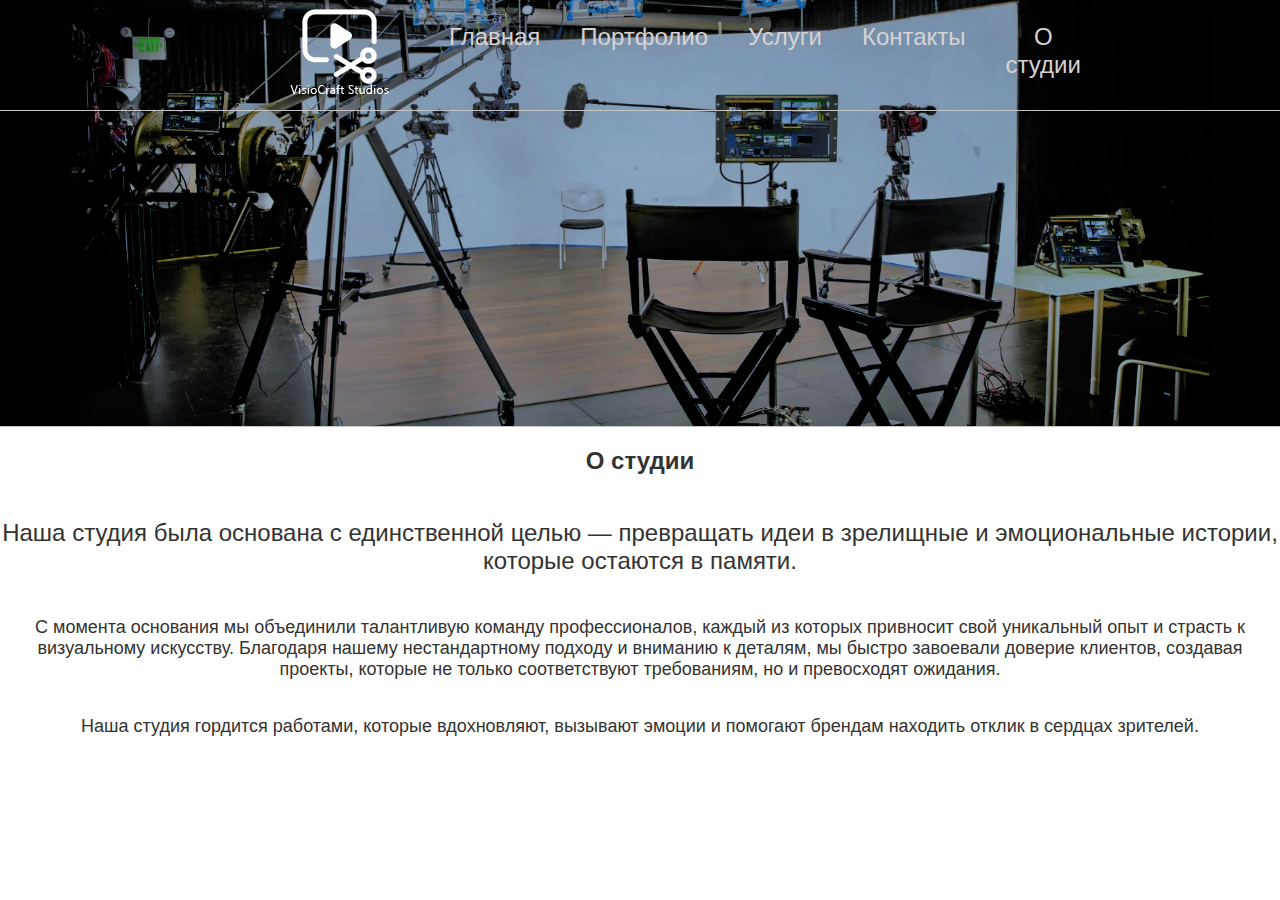
<file: about.html>
<!DOCTYPE html>
<html lang="en">
<head>
    <meta charset="UTF-8">
    <meta name="viewport" content="width=device-width, initial-scale=1.0">
    <title>Портфолио VisioCraft Studios</title>
    <link rel="stylesheet" href="css/style.css">
</head>

                                                                        <!--1 блок -->

<body class="about-page">
    <header>
        <div class="header-content">
            <img src="images/logo.png" alt="VisioCraft Studios Logo" >
            <nav>
                <ul>
                    <li><a href="index.html">Главная</a></li>
                    <li><a href="portfolio.html">Портфолио</a></li>
                    <li><a href="services.html">Услуги</a></li>
                    <li><a href="contacts.html">Контакты</a></li>
                    <li><a href="about.html">О студии</a></li>
                </ul>
            </nav>
        </div>
        <hr align="center" width="1500" size="1" color="#c5c5c5" />
    </header>

<div class="about">
    <div class="about-studio"></div>
        <h2>О студии</h2>
        <p class="about-studio_p_3">Наша студия была основана с единственной целью — превращать идеи в зрелищные и эмоциональные истории, которые остаются в памяти.</p>
        <p class="about-studio_p_4">С момента основания мы объединили талантливую команду профессионалов, каждый из которых привносит свой уникальный опыт и страсть к визуальному искусству. Благодаря нашему нестандартному подходу и вниманию к деталям, мы быстро завоевали доверие клиентов, создавая проекты, которые не только соответствуют требованиям, но и превосходят ожидания.</p>
        <p class="about-studio_p_4">Наша студия гордится работами, которые вдохновляют, вызывают эмоции и помогают брендам находить отклик в сердцах зрителей.</p>
    </div>
</div>


</body>
</file>
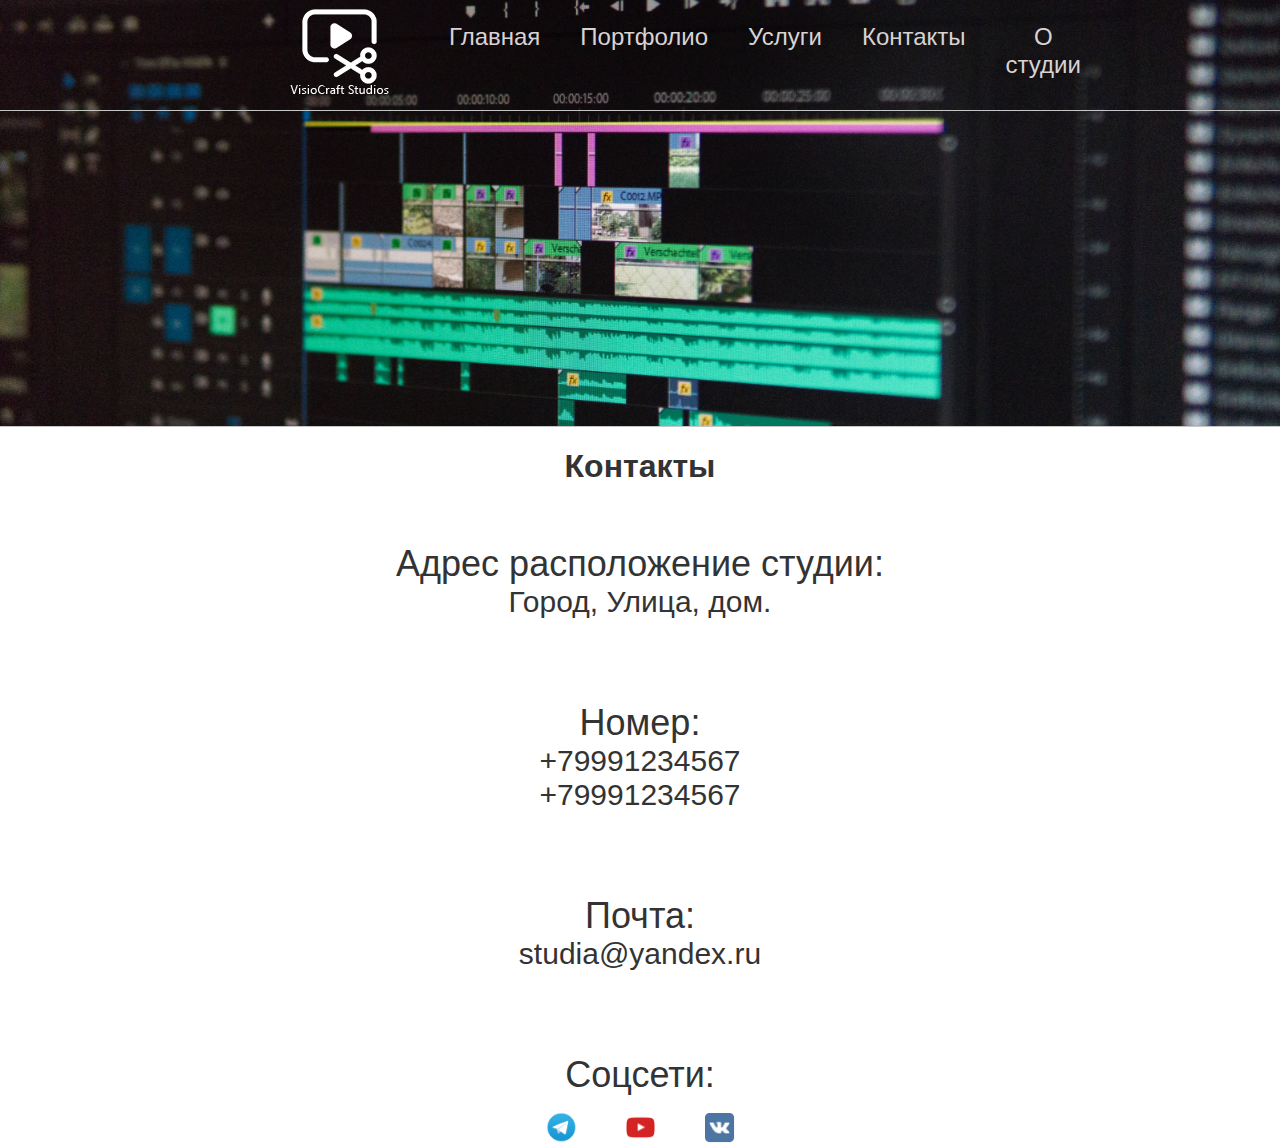
<file: contacts.html>
<!DOCTYPE html>
<html lang="en">
<head>
    <meta charset="UTF-8">
    <meta name="viewport" content="width=device-width, initial-scale=1.0">
    <title>Портфолио VisioCraft Studios</title>
    <link rel="stylesheet" href="css/style.css">
</head>

                                                                        <!--1 блок -->

<body class="contacts-page">
    <header>
        <div class="header-content">
            <img src="images/logo.png" alt="VisioCraft Studios Logo" >
            <nav>
                <ul>
                    <li><a href="index.html">Главная</a></li>
                    <li><a href="portfolio.html">Портфолио</a></li>
                    <li><a href="services.html">Услуги</a></li>
                    <li><a href="contacts.html">Контакты</a></li>
                    <li><a href="about.html">О студии</a></li>
                </ul>
            </nav>
        </div>
        <hr align="center" width="1500" size="1" color="#c5c5c5" />
    </header>



<div class="contacts">
    <div class="contact-info"></div>
        <h1>Контакты</h1>
        <p class="contact-info_p_1">Адрес расположение студии:</p>
        <p class="contact-info_p_2">Город, Улица, дом.</p>

        <p class="contact-info_p_1">Номер:</p>
        <p class="contact-info_p_2">+79991234567<br> +79991234567</p>

        <p class="contact-info_p_1">Почта:</p>
        <p class="contact-info_p_2">studia@yandex.ru</p>

        <p class="contact-info_p_1" style="text-align: center;">Cоцсети:</p>
        <div class="social-icons">
            <a href="#"><img src="/images/contact/telegram-icon.png" alt="Telegram"></a>
            <a href="#"><img src="images/contact/youtube-icon.png" alt="YouTube"></a>
            <a href="#"><img src="images/contact/vk-icon.png" alt="VK"></a>
        </div>
    </div>
</div>




</body>
</file>
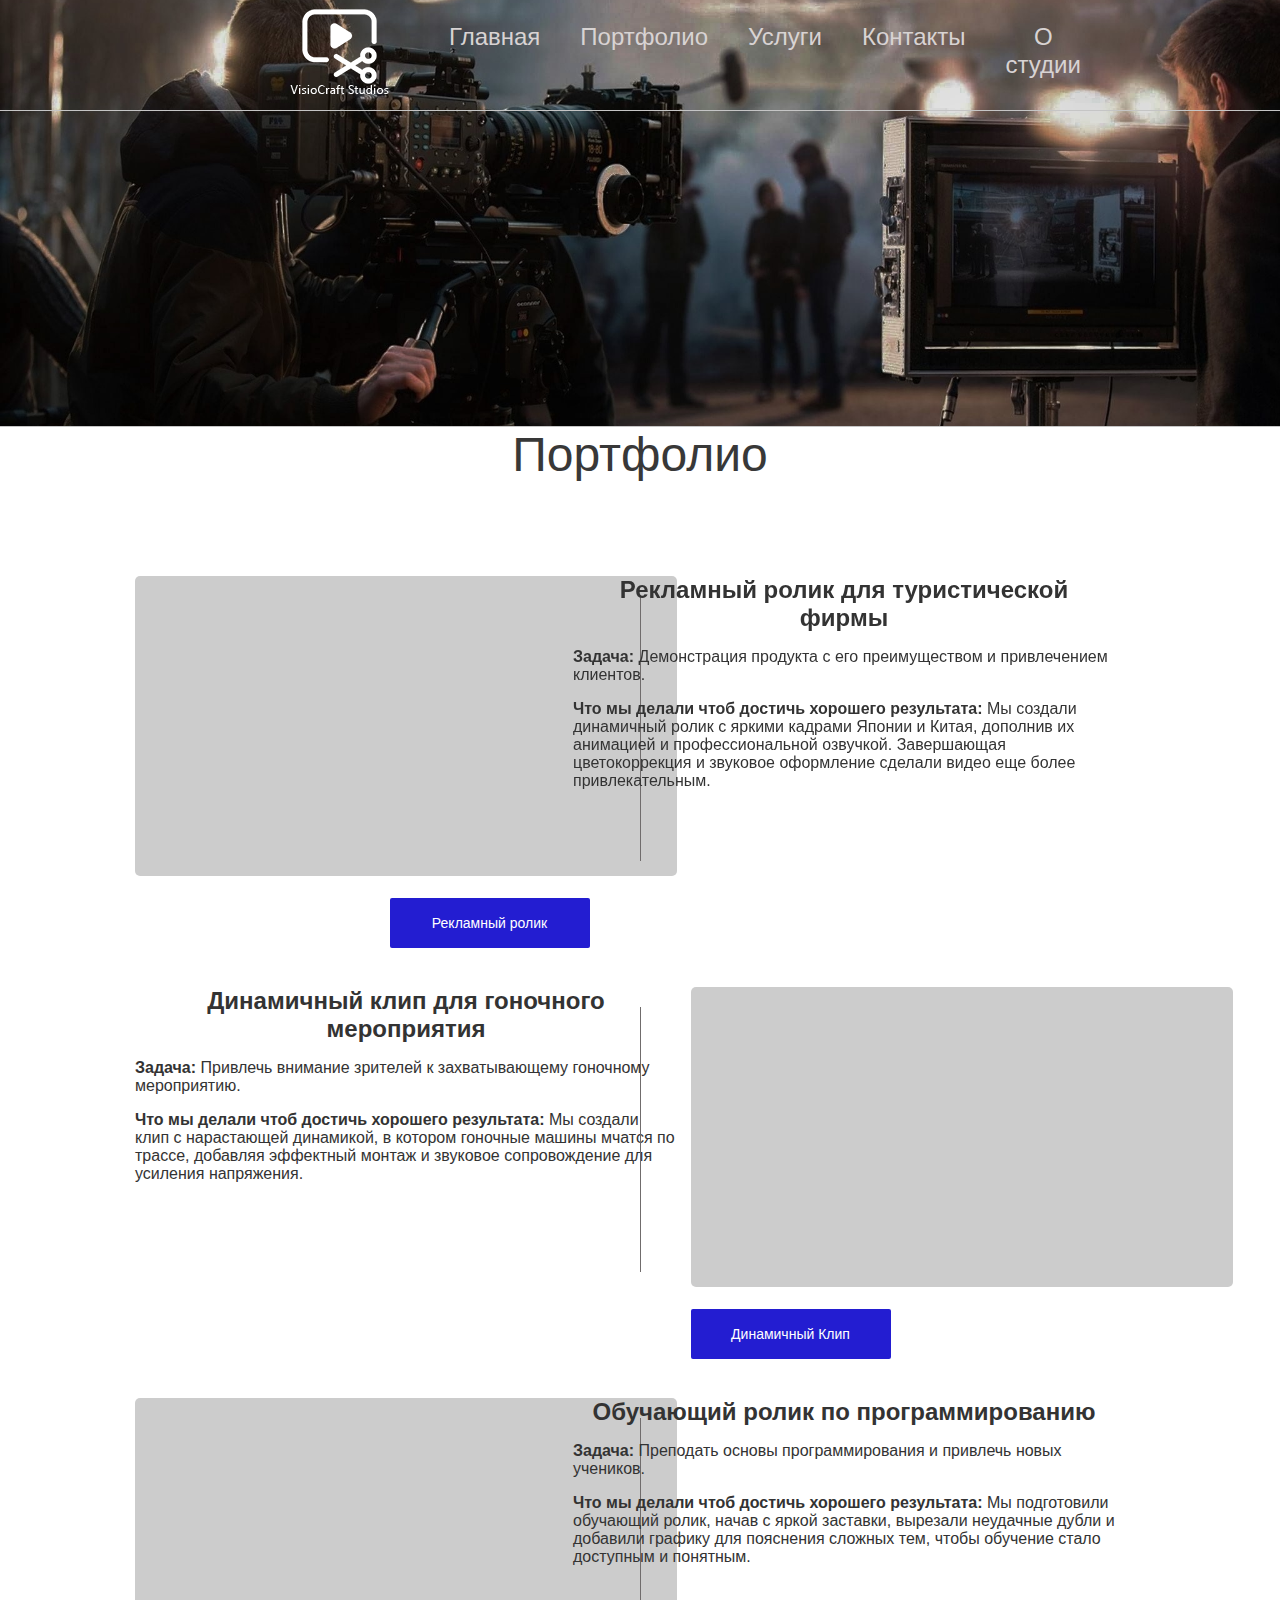
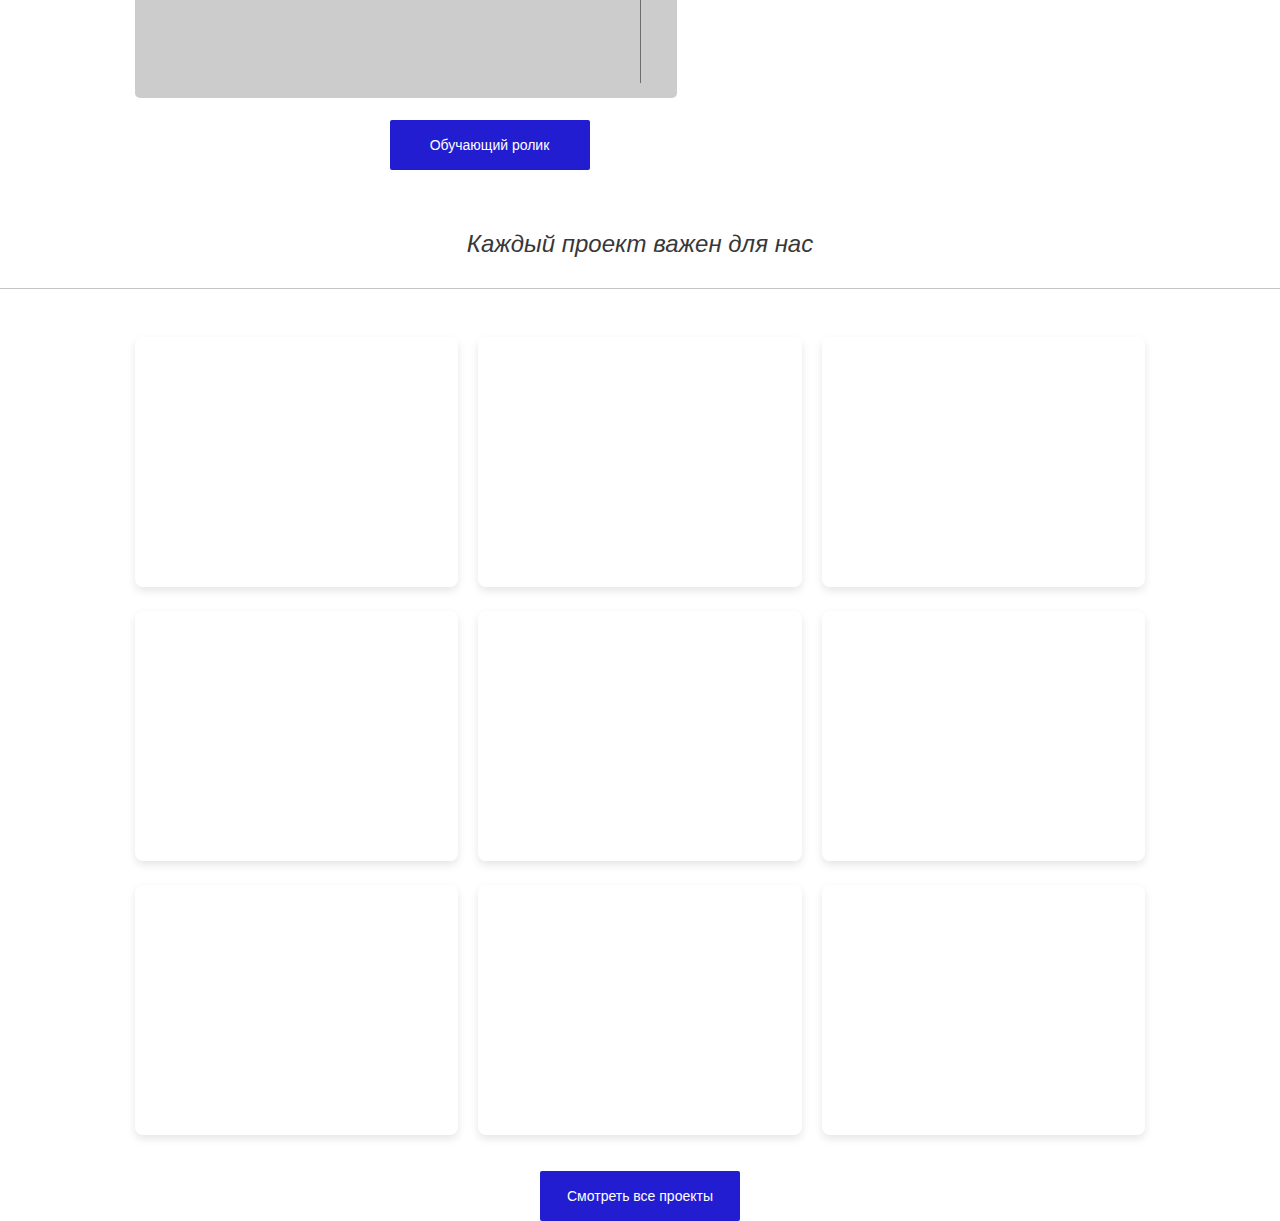
<file: portfolio.html>
<!DOCTYPE html>
<html lang="en">
<head>
    <meta charset="UTF-8">
    <meta name="viewport" content="width=device-width, initial-scale=1.0">
    <title>Портфолио VisioCraft Studios</title>
    <link rel="stylesheet" href="css/style.css">
</head>

                                                                        <!--1 блок -->

<body class="portfolio-page">
    <header>
        <div class="header-content">
            <img src="images/logo.png" alt="VisioCraft Studios Logo" >
            <nav>
                <ul>
                    <li><a href="index.html">Главная</a></li>
                    <li><a href="portfolio.html">Портфолио</a></li>
                    <li><a href="services.html">Услуги</a></li>
                    <li><a href="contacts.html">Контакты</a></li>
                    <li><a href="about.html">О студии</a></li>
                </ul>
            </nav>
        </div>
        <hr align="center" width="1500" size="1" color="#c5c5c5" />
    </header>

                                                                           <!--2 блок -->

    <!-- Portfolio Section -->
    <section id="portfolio">
        <h2>Портфолио</h2>
        <!--1 ролик-->
        <div class="portfolio-item">
            <div class="portfolio-media">
                <div class="media-placeholder">
                    <iframe src="https://www.youtube.com/embed/Ua5UARWRYLA" allowfullscreen></iframe>
                </div>
                <a href="#" class="btn_3" >Рекламный ролик</a>
            </div>
            <div class="vertical-line"></div>   <!--Вертикальная линия-->
            <div class="portfolio-description portfolio-description_1">
                <h3>Рекламный ролик для туристической фирмы</h3>
                <p><strong>Задача:</strong> Демонстрация продукта с его преимуществом и привлечением клиентов.</p>
                <p><strong>Что мы делали чтоб достичь хорошего результата:</strong> Мы создали динамичный ролик с яркими кадрами Японии и Китая, дополнив их анимацией и профессиональной озвучкой. Завершающая цветокоррекция и звуковое оформление сделали видео еще более привлекательным.</p>
            </div>
        </div>
        <!--конец 1 ролик-->
        <!----------------->
        <!--2 ролик-->
        <div class="portfolio-item">
            <div class="portfolio-description">
                <h3>Динамичный клип для гоночного мероприятия</h3>
                <p><strong>Задача:</strong> Привлечь внимание зрителей к захватывающему гоночному мероприятию.</p>
                <p><strong>Что мы делали чтоб достичь хорошего результата:</strong> Мы создали клип с нарастающей динамикой, в котором гоночные машины мчатся по трассе, добавляя эффектный монтаж и звуковое сопровождение для усиления напряжения.</p>
            </div>
            <div class="vertical-line"></div>   <!--Вертикальная линия-->
            <div class="portfolio-media">
                <div class="media-placeholder">
                    <iframe src="https://www.youtube.com/embed/Ua5UARWRYLA" allowfullscreen></iframe>
                </div>
                <a href="#" class="btn_2">Динамичный Клип </a>
            </div>
        </div>
        <!-- конец 2 ролик-->
        <!----------------->
        <!--3 ролик-->
        <div class="portfolio-item">
            <div class="portfolio-media">
                <div class="media-placeholder">
                    <iframe src="https://www.youtube.com/embed/Ua5UARWRYLA" allowfullscreen></iframe>
                </div>
                <a href="#" class="btn_3" >Обучающий ролик</a>
            </div>
            <div class="vertical-line"></div>   <!--Вертикальная линия-->
            <div class="portfolio-description portfolio-description_1">
                <h3>Обучающий ролик по программированию</h3>
                <p><strong>Задача:</strong> Преподать основы программирования и привлечь новых учеников.</p>
                <p><strong>Что мы делали чтоб достичь хорошего результата:</strong> Мы подготовили обучающий ролик, начав с яркой заставки, вырезали неудачные дубли и добавили графику для пояснения сложных тем, чтобы обучение стало доступным и понятным.</p>
            </div>
        </div>
        <!-- конец 3 ролик-->
    </section>

                                                                        <!--3 блок -->

<section id="portfolio-grid">
    <h2><i>Каждый проект важен для нас</i></h2>
    <hr align="center" width="1500" size="1" color="#c5c5c5" style="margin-bottom: 48px;"/>
    <div class="portfolio-grid-container">
        <div class="portfolio-grid-item">
<!--Например, если у вас есть видео на YouTube, его ссылка будет выглядеть так: https://www.youtube.com/watch?v=dQw4w9WgXcQ.
Вам нужно извлечь часть ссылки после watch?v= и вставить её в строку https://www.youtube.com/embed/.-->
            <iframe src="https://www.youtube.com/embed/Ua5UARWRYLA" allowfullscreen></iframe>
        </div>
        <div class="portfolio-grid-item">
            <iframe src="https://www.youtube.com/embed/Ua5UARWRYLA" allowfullscreen></iframe>
        </div>
        <div class="portfolio-grid-item">
            <iframe src="https://www.youtube.com/embed/Ua5UARWRYLA" allowfullscreen></iframe>
        </div>
        <div class="portfolio-grid-item">
            <iframe src="https://www.youtube.com/embed/Ua5UARWRYLA" allowfullscreen></iframe>
        </div>
        <div class="portfolio-grid-item">
            <iframe src="https://www.youtube.com/embed/Ua5UARWRYLA" allowfullscreen></iframe>
        </div>
        <div class="portfolio-grid-item">
            <iframe src="https://www.youtube.com/embed/Ua5UARWRYLA" allowfullscreen></iframe>
        </div>
        <div class="portfolio-grid-item">
            <iframe src="https://www.youtube.com/embed/Ua5UARWRYLA" allowfullscreen></iframe>
        </div>
        <div class="portfolio-grid-item">
            <iframe src="https://www.youtube.com/embed/Ua5UARWRYLA" allowfullscreen></iframe>
        </div>
        <div class="portfolio-grid-item">
            <iframe src="https://www.youtube.com/embed/Ua5UARWRYLA" allowfullscreen></iframe>
        </div>
    </div>
    <a href="#" class="btn btn_4">Смотреть все проекты</a>
</section>
</body>
</html>
</file>
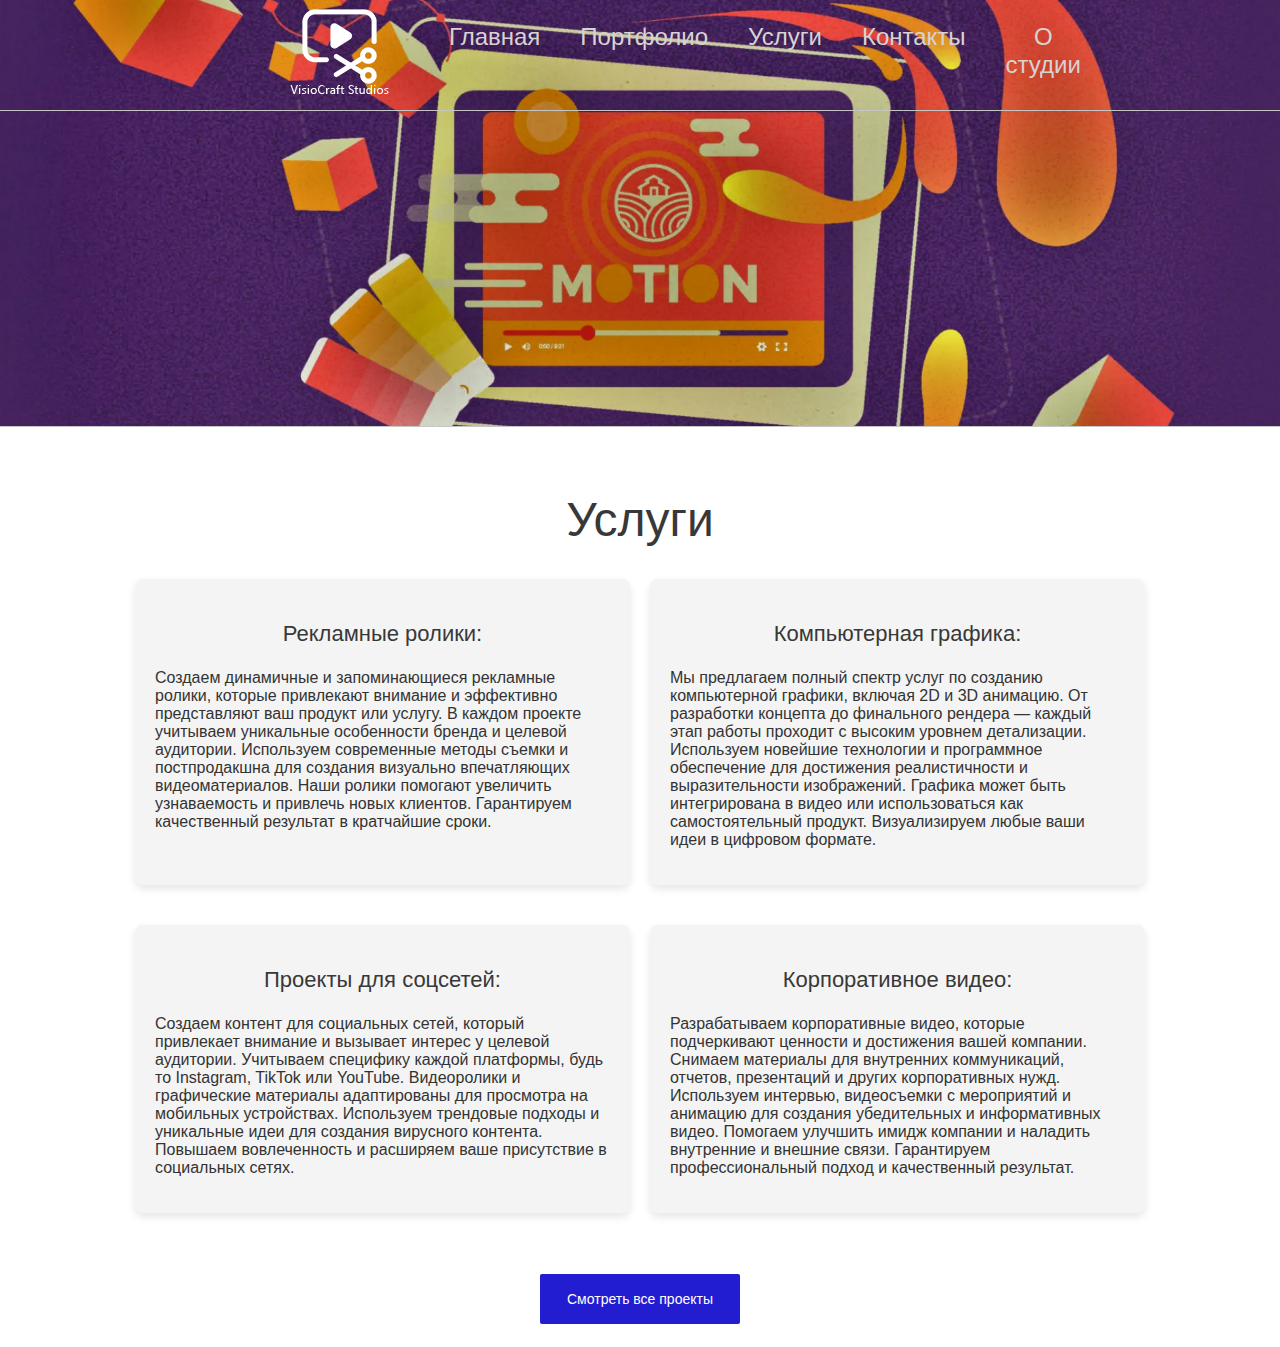
<file: services.html>
<!DOCTYPE html>
<html lang="en">
<head>
    <meta charset="UTF-8">
    <meta name="viewport" content="width=device-width, initial-scale=1.0">
    <title>Портфолио VisioCraft Studios</title>
    <link rel="stylesheet" href="css/style.css">
</head>

                                                                        <!--1 блок -->

<body class="services-page">
    <header>
        <div class="header-content">
            <img src="images/logo.png" alt="VisioCraft Studios Logo" >
            <nav>
                <ul>
                    <li><a href="index.html">Главная</a></li>
                    <li><a href="portfolio.html">Портфолио</a></li>
                    <li><a href="services.html">Услуги</a></li>
                    <li><a href="contacts.html">Контакты</a></li>
                    <li><a href="about.html">О студии</a></li>
                </ul>
            </nav>
        </div>
        <hr align="center" width="1500" size="1" color="#c5c5c5" />
    </header>
    
<section id="services">
    <h2>Услуги</h2>
    <div class="services-container">
        <div class="service">
            <h3>Рекламные ролики:</h3>
            <p>Создаем динамичные и запоминающиеся рекламные ролики, которые привлекают внимание и эффективно представляют ваш продукт или услугу. В каждом проекте 
                учитываем уникальные особенности бренда и целевой аудитории. Используем 
                современные методы съемки и постпродакшна для создания визуально
                впечатляющих видеоматериалов. Наши ролики помогают увеличить узнаваемость 
                и привлечь новых клиентов. Гарантируем качественный результат в кратчайшие сроки.</p>
        </div>
        <div class="service">
            <h3>Компьютерная графика:</h3>
            <p>Мы предлагаем полный спектр услуг по созданию компьютерной графики, 
                включая 2D и 3D анимацию. От разработки концепта до 
                финального рендера — каждый этап работы проходит с высоким уровнем 
                детализации. Используем новейшие технологии и программное обеспечение
                для достижения реалистичности и выразительности изображений. Графика 
                может быть интегрирована в видео или использоваться как самостоятельный 
                продукт. Визуализируем любые ваши идеи в цифровом формате.</p>
        </div>
        <div class="service">
            <h3>Проекты для соцсетей:</h3>
            <p>Создаем контент для социальных сетей, который привлекает внимание и 
                вызывает интерес у целевой аудитории. Учитываем специфику каждой 
                платформы, будь то Instagram, TikTok или YouTube. Видеоролики и графические 
                материалы адаптированы для просмотра на мобильных устройствах. Используем 
                трендовые подходы и уникальные идеи для создания вирусного контента. 
                Повышаем вовлеченность и расширяем ваше присутствие в социальных сетях.</p>
        </div>
        <div class="service">
            <h3>Корпоративное видео:</h3>
            <p>Разрабатываем корпоративные видео, которые подчеркивают ценности и 
                достижения вашей компании. Снимаем материалы для внутренних коммуникаций, 
                отчетов, презентаций и других корпоративных нужд. Используем интервью, 
                видеосъемки с мероприятий и анимацию для создания убедительных и 
                информативных видео. Помогаем улучшить имидж компании и наладить 
                внутренние и внешние связи. Гарантируем профессиональный подход и 
                качественный результат.</p>
        </div>
    </div>
    <a href="#" class="btn btn_5">Смотреть все проекты</a>
</section>
</body>
</file>
<file: css/style.css>
body {
    font-family: 'Segoe UI', sans-serif;
    margin: 0;/*Обнуление гостовых отступов */
    padding: 0;
    color: #333;
}

                                                                            /*--- 1 блок ---*/
header {
  /*  background: url('../images/header-bg.jpg') no-repeat center center/cover; no-repeat - Указывает, что изображение не будет повторяться (не будет дублироваться) по горизонтали или вертикали.*/
/*
Первое center указывает, что изображение должно быть выровнено по центру горизонтально (вдоль оси X).
Второе center указывает, что изображение должно быть выровнено по центру вертикально (вдоль оси Y).
cover - увелечение или уменьшение изображение чтоб полностью покрывать элемент, не выходя за его границы.
*/
    position: relative;
    color: white;
    width: 100%;        /*ширина*/
    height: 768px;  /*высота*/
    padding: 0px 0px;     /* Отступ от верха(5px) и бока(0) */
    text-align: center;
    overflow: hidden; /* Скрыть излишки контента */
    
}

.video-container {
    position: absolute;  /* Абсолютное позиционирование */
    top: 0;              /* Начало контейнера на самом верху */
    left: 0;             /* Начало контейнера с самого левого края */
    width: 100%;         /* Ширина контейнера на весь экран */
    height: 100%;        /* Высота контейнера на весь экран */
    z-index: -1;         /* Отправляем контейнер на задний план, под основной контент */
    background: url('../images/header-bg.jpg') no-repeat center center/cover; /* Задний фон изображение */
}

#bg-video {
    width: 100%;
    height: 100%;
    object-fit: cover; /* Видео будет масштабироваться и обрезаться, чтобы заполнить блок */
    z-index: -1; /* Разместить видео за другими элементами */
}

.header-content { 
    display: flex;
    justify-content: space-between;
    align-items: center;
    padding: 7px 290px;     /*Отступ от верха и ,бока*/
    
    position: relative;
    z-index: 2; /* Поднимаем контент над видео */
    
}

.header-content nav ul {
    display: flex; /*из столбца в строчку ссылки*/
    list-style-type: none;  /*Убирает маркеры спсиска*/
    
}
/*Ссылки*/
.header-content nav ul li {     
    font-size: 24px;    /*Размер шрифта*/
    margin: 0 20px;     /*Отступы сначало сверху и слева и справа*/
    
}

.header-content nav ul li a {
    color: #d8d3d3;
    text-decoration: none;  /*Убирает подчеркивание ссылок*/
    font-weight: 400;/*толщина шрифта*/
}

.header-text {
    position: relative;
    z-index: 2;          /* Поднимаем текст над видео */
}

.header-text h1 {
    font-size: 60px; 
    line-height: 100px; /*Расстояние в межстрочие*/
    margin-top: 60px; /*Отступ от верха*/
    margin-bottom: 60px; /*отступ от низа*/
    font-weight: 600;/*толщина шрифта*/
}


.header-text p {
    font-size: 14px;
    max-width: 600px;   /*Ограничение расширение текста*/
    margin: 0 auto 20px;
    margin-top: 60px; /*Отступ от верха*/
    margin-bottom: 60px; /*отступ от низа*/
}

.btn {
    margin-top: 40px; /*Отступ от верха*/
    background-color: #231dd1; /* Цвет фона кнопки */
    color: white; /* Цвет текста */
    width: 200px; /* Ширина кнопки */
    height: 50px; /* Высота кнопки */
    font-size: 14px; /* Размер шрифта */
    text-align: center; /* Выравнивание текста по центру */
    line-height: 50px; /* Выравнивание текста по вертикали */
    text-decoration: none; /* Убираем подчеркивание текста */
    border-radius: 2px; /* Скругленные углы */
    display: inline-block; /* Делаем кнопку блочным элементом */
}

                                                                            /*--- 2 блок ---*/

#portfolio {
    padding: 0px 0;
    text-align: center;
    background-color: white;
}

#portfolio h2 {
    font-size: 48px; 
    font-weight: 500;/*толщина шрифта*/
    color: #383838;
    margin: 0; /*Отступы сначало сверху и слева и справа*/
    margin-top: 0px; /*Отступ от верха*/
    margin-bottom: 94px; /*отступ от низа*/
}

.portfolio-item {
    display: flex;
    position: relative; /*(позиционируется от блока а не от основного HTML документа) Относительное позиционирование контейнера для корректного использования абсолютного позиционирования внутри него */
    justify-content: space-between;/* Равное пространство между элементами */
    margin-bottom: 30px;
    padding: 0 135px;
    background-color: white;
    border-radius: 8px;
    margin: 0px;
    /*box-shadow: 0 4px 8px rgba(0,0,0,0.1);    Тень*/
    margin-bottom: 39px;
}

.portfolio-description {
    width: 542px; /* Ширина  */
    height: 372px; /* Высота  */
}
.portfolio-description_1{
    position: relative;
    right: 30px;
}

.portfolio-description h3{
    margin: 0;
    font-size: 24px; 
}

.portfolio-description p{
    text-align: left;
}
/*Вертикальная линия*/
.vertical-line {
    position: absolute;
    top: 20px;
    left: 50%;
    
    height: 265px; /* Высота линии */
    width: 1px; /* Ширина линии */
    background-color: #706c6c; /* Цвет линии */
    margin: 0 auto; /* Выравнивание по центру */
    
}

.portfolio-media {
    width: 45%;
    padding: 0px;
}
/*Кнопка для 2 блока портфолио*/
.btn_2 {
    margin-top: 18px; /*Отступ от верха*/
    background-color: #231dd1; /* Цвет фона кнопки */
    color: white; /* Цвет текста */
    width: 200px; /* Ширина кнопки */
    height: 50px; /* Высота кнопки */
    font-size: 14px; /* Размер шрифта */
    text-align: center; /* Выравнивание текста по центру */
    line-height: 50px; /* Выравнивание текста по вертикали */
    text-decoration: none; /* Убираем подчеркивание текста */
    border-radius: 2px; /* Скругленные углы */
    display: block; /* Делаем кнопку блочным элементом */
    float: left;
}

.btn_3{
    margin-top: 18px; /*Отступ от верха*/
    background-color: #231dd1; /* Цвет фона кнопки */
    color: white; /* Цвет текста */
    width: 200px; /* Ширина кнопки */
    height: 50px; /* Высота кнопки */
    font-size: 14px; /* Размер шрифта */
    text-align: center; /* Выравнивание текста по центру */
    line-height: 50px; /* Выравнивание текста по вертикали */
    text-decoration: none; /* Убираем подчеркивание текста */
    border-radius: 2px; /* Скругленные углы */
    display: block; /* Делаем кнопку блочным элементом */
    float: right;
}



.media-placeholder iframe{
    background-color: #ccc;
    width: 542px; /* Ширина  */
    height: 300px; /* Высота  */
    border-radius: 5px;
    border: none;
}
                                                                            /*--- 3 блок ---*/
#portfolio-grid {
padding: 0px 0;
background-color: #fff;
text-align: center;
}

#portfolio-grid h2 {
    font-size: 24px;
    margin: 0px;
    margin-top: 60px; /*Отступ от верха*/
    margin-bottom: 30px; /*отступ низа*/
    font-weight: 500;/*толщина шрифта*/
    color: #383838;
}

.portfolio-grid-container {
    display: grid; /*создает сетку*/
    grid-template-columns: repeat(3, 1fr); /* 3 столбца и 1fp одинаковой ширины */
    gap: 20px; /* Отступ между элементами строками и столбцами */
    padding: 0 135px;
}

.portfolio-grid-item iframe {
    width: 100%;
    height: 250px; /* Увеличенная высота для лучшего отображения */
    border-radius: 8px;
    border: none;
    box-shadow: 0 4px 8px rgba(0,0,0,0.1);
}

.btn_4{
    margin-top: 32px;
}
                                                                            /*--- 4 блок ---*/
#services {
    padding: 0px 0;
    background-color: #fff;
    text-align: center;
}

#services h2 {
    margin-top: 65px;
    margin-bottom: 32px;
    font-size: 48px; 
    font-weight: 500;/*толщина шрифта*/
    color: #383838;
}

.services-container {
    display: grid;
    grid-template-columns: repeat(2, 1fr); /* Два столбца одинаковой ширины */
    gap: 20px; /* Отступ между элементами строками и столбцами */
    padding: 0 135px; /* Отступы по бокам */
}

.services-container h3{
    font-size: 22px;
    font-weight: 500;/*толщина шрифта*/
    color: #383838;
}

.services-container p{
    text-align: left;
}

.service {
    background-color: #f4f4f4; /* Добавьте фон для лучшей видимости блоков */
    padding: 20px;
    border-radius: 8px; /* Скругление углов */
    box-shadow: 0 4px 8px rgba(0,0,0,0.1); /* Легкая тень для выделения блоков */
    margin-bottom: 20px;
}

.btn_5{
    margin-top: 41px;
    margin-bottom: 23px;
}

                                                                            /*--- 5 блок ---*/

#contacts {
    display: flex;
    justify-content: space-between; /* Разделяет блоки по бокам */
    position: relative; /*(позиционируется от блока а не от основного HTML документа) Относительное позиционирование контейнера для корректного использования абсолютного позиционирования внутри него */
    height: 800px;
    padding: 0px 135px; /* Добавляет отступы по бокам */
    background-color: #f4f4f4;
    border-top: 1px solid #c5c5c5; /*  границу */
}

/*Вертикальная линия*/
.vertical-line_1 {
    position: absolute;
    top: 46px;
    left: 50%;
    
    height: 700px; /* Высота линии */
    width: 1px; /* Ширина линии */
    background-color: #706c6c; /* Цвет линии */
    margin: 0 auto; /* Выравнивание по центру */
    
}

#contacts .contact-info, 
#contacts .about-studio {
    width: 45%; /* Ширина каждого блока, чтобы они занимали по 45% от ширины контейнера */
}

.contact-info_p_1{
    font-size: 36px;
    margin-bottom: 0px;
    font-weight: 500;/*толщина шрифта*/

}

.contact-info_p_2{
    font-size: 30px;
    margin-top: 0px;
    margin-bottom: 47px;
}

.about-studio_p_3{
    font-size: 24px;
    font-weight: 500;
}

.about-studio_p_4{
    font-size: 18px;

}

#contacts h2 {
    margin-top: 21px;
    margin-bottom: 71px;
    font-size: 48px;
    font-weight: 500;
    text-align: center;
    color: #383838;
}

/* #contacts p {
    margin-bottom: 15px;
    font-size: 16px;
    line-height: 1.5;
    color: #333;
} */

#contacts .social-icons {
    display: flex;
    gap: 25px; /* Расстояние между иконками */
    margin-top: 35px;
    justify-content: center; /* Центрирование иконок по горизонтали */
}

#contacts .social-icons a {
    display: inline-block;
}

#contacts .social-icons img {
    width: 80px; /* Размер иконок */
    height: 80px;

}

                                                                      /*--- 6 блок ---*/
footer {
    background-color: #262626;
    color: white;
    padding: 8px 135px; /* Добавляет отступы по бокам */
}

.footer-container {
    display: flex;
    justify-content: space-between; /* Разделяет столбики по бокам */

}

.footer-column {
    width: 30%; /* Ширина каждого столбика, чтобы они равномерно распределялись */
}

.footer-column h3 {
    margin-top: 0px;
    margin-bottom: 15px;
    font-size: 30px;
    font-weight: 600;
    color: #fff;
}

.footer-column p {
    margin-bottom: 15px;
    font-size: 16px;
    line-height: 1.5;
    color: #ddd;
}

.footer-column h4 {
    margin-top: 4px;
    margin-bottom: 0px;
    font-size: 24px;
    font-weight: 500;
    color: #fff;

    display: flex;
    align-items: center;
    justify-content: center;
}

.case{
    display: flex;
}
.case p{
    display: flex;
    justify-content: center;
    align-items: center;
}

.footer-logo {
    display: block;
    margin: 5px 25px 0px 8px; /* Центрирует логотип и добавляет отступы верх,право,низ,лево*/
    
}

footer nav ul {
    display: flex; /*из столбца в строчку ссылки*/
    list-style-type: none;
    padding: 0;
    margin: 0 9px 0px ;
    gap: 20px; /*расстояние между ними*/
}

footer nav ul li {
    font-size: 18px;
    margin: 14px 0px 0px; /* Вертикальное расстояние между пунктами */
}

footer nav ul li a {
    color: white;
    text-decoration: none;
}

.footer-column_p{
    color: #ddd;
}

.footer-column_p p{
    margin-bottom: 15px;
    font-size: 24px;
    line-height: 1.5;
    margin: 0px;
}

.social-icons {
    display: flex;
    justify-content: left; /* Центрирование иконок социальных сетей */
    gap: 48px; /* Расстояние между иконками */
    margin-top: 16px;
}

.social-icons img {
    width: 31px; /* Размер иконок */
    height: 31px;
}

                                                                      /*--- Портфолио ---*/
                                                                      
/* Переопределяем фон для страницы портфолио */
body.portfolio-page header {
    /*background: white;  Устанавливаем белый фон */
    background: url('../images/portfolio-bg.jpg') no-repeat center center/cover;
    height: 426px;  /*высота*/

    /* Добавление нижней границы */
    border-bottom: 1px solid #c5c5c5; /* Толщина 2px, цвет #c5c5c5, стиль solid (сплошная линия) */
}

                                                                      /*--- Услуги ---*/

body.services-page header {
    /*background: white;  Устанавливаем белый фон */
    background: url('../images/services-bg.png') no-repeat center center/cover;
    height: 426px;  /*высота*/

    /* Добавление нижней границы */
    border-bottom: 1px solid #c5c5c5; /* Толщина 2px, цвет #c5c5c5, стиль solid (сплошная линия) */
}

                                                                      /*--- Контакты ---*/

body.contacts-page header {
    /*background: white;  Устанавливаем белый фон */
    background: url('../images/contacts-bg.png') no-repeat center center/cover;
    height: 426px;  /*высота*/

    /* Добавление нижней границы */
    border-bottom: 1px solid #c5c5c5; /* Толщина 2px, цвет #c5c5c5, стиль solid (сплошная линия) */
}                                                                   

.contacts {
    display: flex;
    flex-direction: column;
    align-items: center;
    text-align: center;
}

                                                                      /*--- О студии ---*/

   body.about-page header {
    /*background: white;  Устанавливаем белый фон */
    background: url('../images/about-bg.png') no-repeat center center/cover;
    height: 426px;  /*высота*/

    /* Добавление нижней границы */
    border-bottom: 1px solid #c5c5c5; /* Толщина 2px, цвет #c5c5c5, стиль solid (сплошная линия) */
} 

.about{
    display: flex;
    flex-direction: column;
    align-items: center;
    text-align: center;
}
</file>
